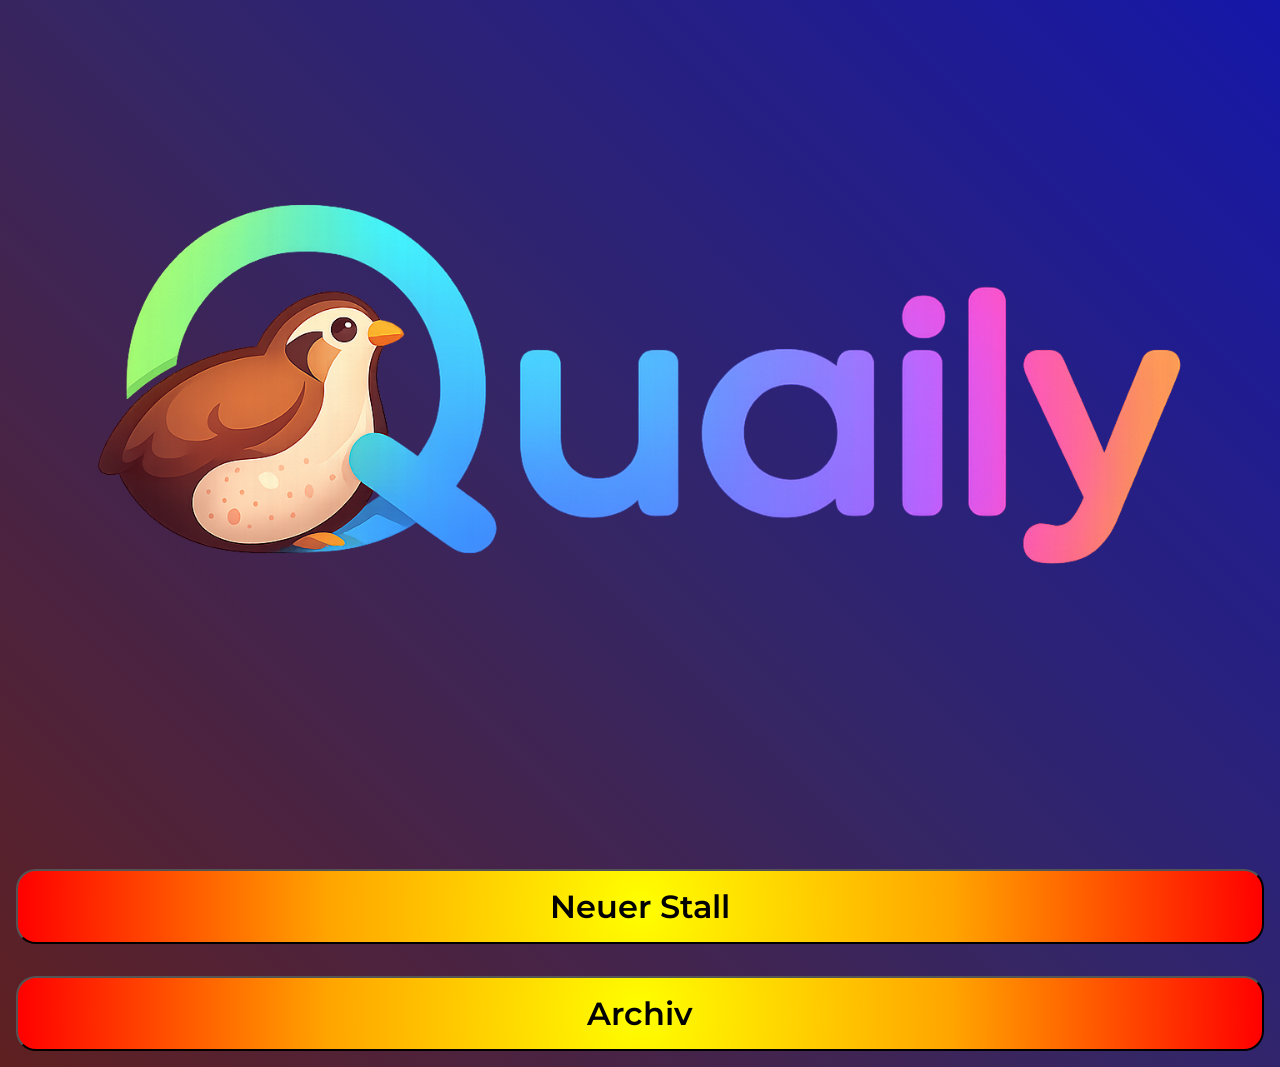
<file: index.html>
<!doctype html>
<html lang="de">
  <head>
    <meta charset="UTF-8" />
    <meta name="viewport" content="width=device-width, initial-scale=1.0" />
    <title>Quaily</title>
    <link rel="stylesheet" href="style.css" />
    <script src="script.js" defer></script>
    <link rel="icon" type="image/png" sizes="32x32" href="favicon-32x32.png" />
    <link rel="icon" type="image/png" sizes="16x16" href="favicon-16x16.png" />
    <link rel="apple-touch-icon" sizes="180x180" href="apple-touch-icon.png" />
    <link rel="manifest" href="site.webmanifest" />
    <link
      rel="icon"
      type="image/png"
      sizes="192x192"
      href="android-chrome-192x192.png"
    />
  </head>
  <body>
    <div class="main">
      <img class="imgTitle" src="LogoTitel.png" alt="Logo und Titel" />
      <div id="wrapper"></div>
      <button class="addBtn" onclick="addCoop()">Neuer Stall</button>
      <button id="archiviert" class="addBtn">Archiv</button>
      <div id="wrapperArchiv"></div>
    </div>
  </body>
</html>
</file>
<file: style.css>
@font-face {
  font-family: "Montserrat";
  src: url(/Montserrat/Montserrat-VariableFont_wght.ttf);
}

body {
  font-family: Montserrat, Arial, Helvetica, sans-serif;
  margin: 0;
  padding: 0;
  overflow-x: hidden;
}

.main {
  display: grid;
  grid-template-columns: 1fr;
  background-image: linear-gradient(
    45deg,
    rgb(95, 32, 32),
    rgb(52, 38, 102),
    rgb(21, 23, 168)
  );
  min-height: 100vh;
  height: 100%;
  color: rgb(175, 5, 161);
}

.imgTitle {
  max-width: 100vw;
}

.coop {
  position: relative;
  border-radius: 20px;
  display: flex;
  flex-direction: column;
  padding: 1rem;
  margin: 0 10px 10px 10px;
  background-image: linear-gradient(
    135deg,
    rgb(170, 253, 161),
    rgb(100, 221, 154),
    rgb(61, 165, 255),
    rgb(58, 107, 165)
  );
}

.toggleBtn {
  position: absolute;
  top: 5px;
  right: 5px;
  width: fit-content;
  border-radius: 15px;
  border: none;
  background-color: rgb(255, 255, 255, 0);
}

.coopTitle {
  font-size: 2rem;
  margin: 0 0 1rem 0;
  width: 100%;
  text-align: center;
  font-weight: 700;
}

.inputBlock {
  display: flex;
  flex-direction: row;
  justify-content: center;
  gap: 1rem;
}

::placeholder {
  color: rgb(175, 5, 161);
}

.inputField {
  font-size: 1.5rem;
  width: 80px;
  border: none;
  border-radius: 10px;
}

.eggBtn {
  background-color: rgb(175, 5, 161);
  border: none;
  border-radius: 10px;
  color: rgb(100, 221, 154);
  padding: 0.5rem;
}

.clean,
.feed,
.lightOn,
.lightOff {
  background-color: rgb(235, 232, 55);
  border: none;
  border-radius: 10px;
  color: rgb(24, 3, 211);
  padding: 0.5rem;
  margin-top: 1rem;
}

.checkList {
  margin-top: 1rem;
  display: grid;
  grid-template-columns: 1fr;
  gap: 1rem;
}

.hidden {
  display: none;
}

.addBtn {
  font-family: Montserrat, Arial, Helvetica, sans-serif;
  font-size: 2rem;
  font-weight: 600;
  box-sizing: border-box;
  margin: 1rem;
  padding: 1rem;
  border-radius: 20px;
  background-image: radial-gradient(circle, yellow, orange, red);
}

.countBtn {
  border-radius: 20px;
  border: none;
  background-image: radial-gradient(
    circle,
    rgb(235, 12, 216),
    rgb(206, 157, 157)
  );
  width: 1.5rem;
  font-size: 1.5rem;
}
.counting {
  display: flex;
  flex-direction: row;
  justify-content: center;
  gap: 1rem;
  font-size: 1.5rem;
  margin-top: 2rem;
}

.empty {
  font-family: Montserrat, Arial, Helvetica, sans-serif;
  font-size: 1rem;
  font-weight: 600;
  box-sizing: border-box;
  margin: 1rem;
  width: 90%;
  padding: 1rem;
  border-radius: 20px;
  background-image: radial-gradient(circle, yellow, orange, red);
}

p {
  margin: 1rem;
}
</file>
